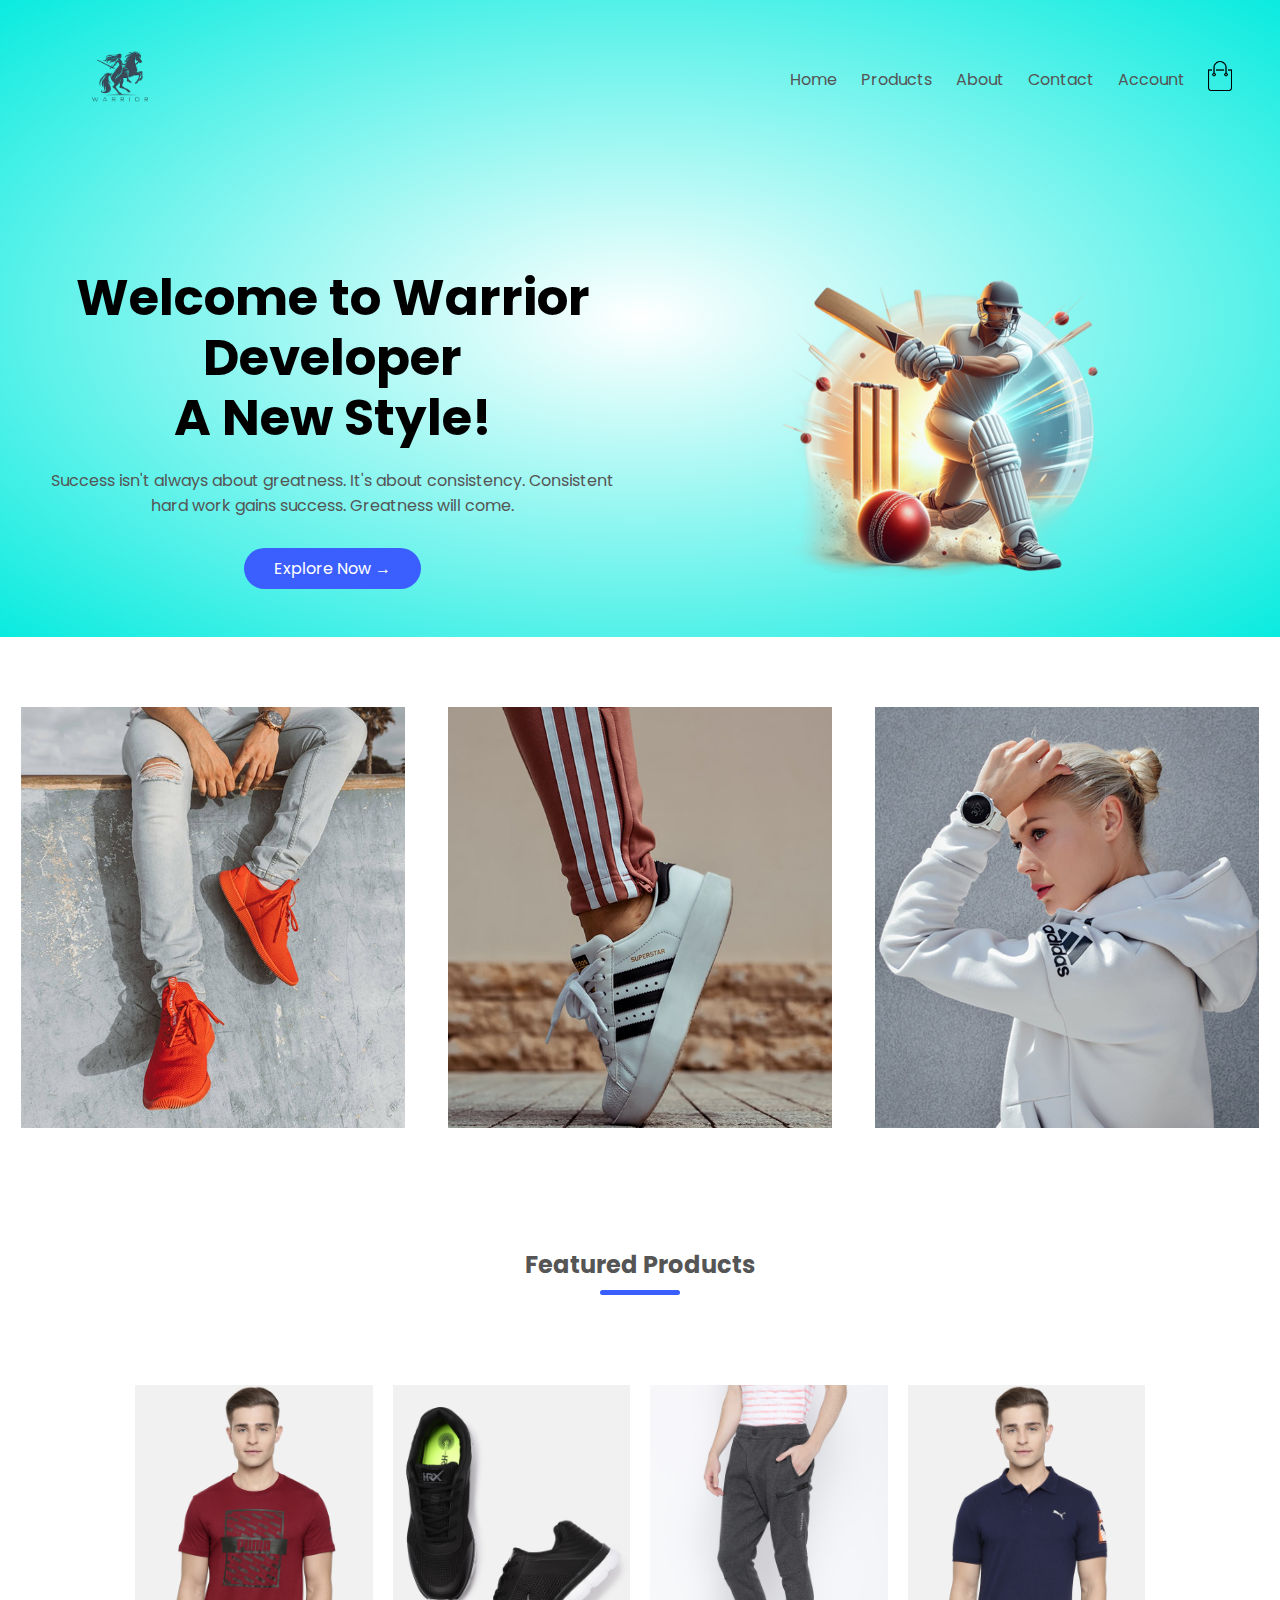
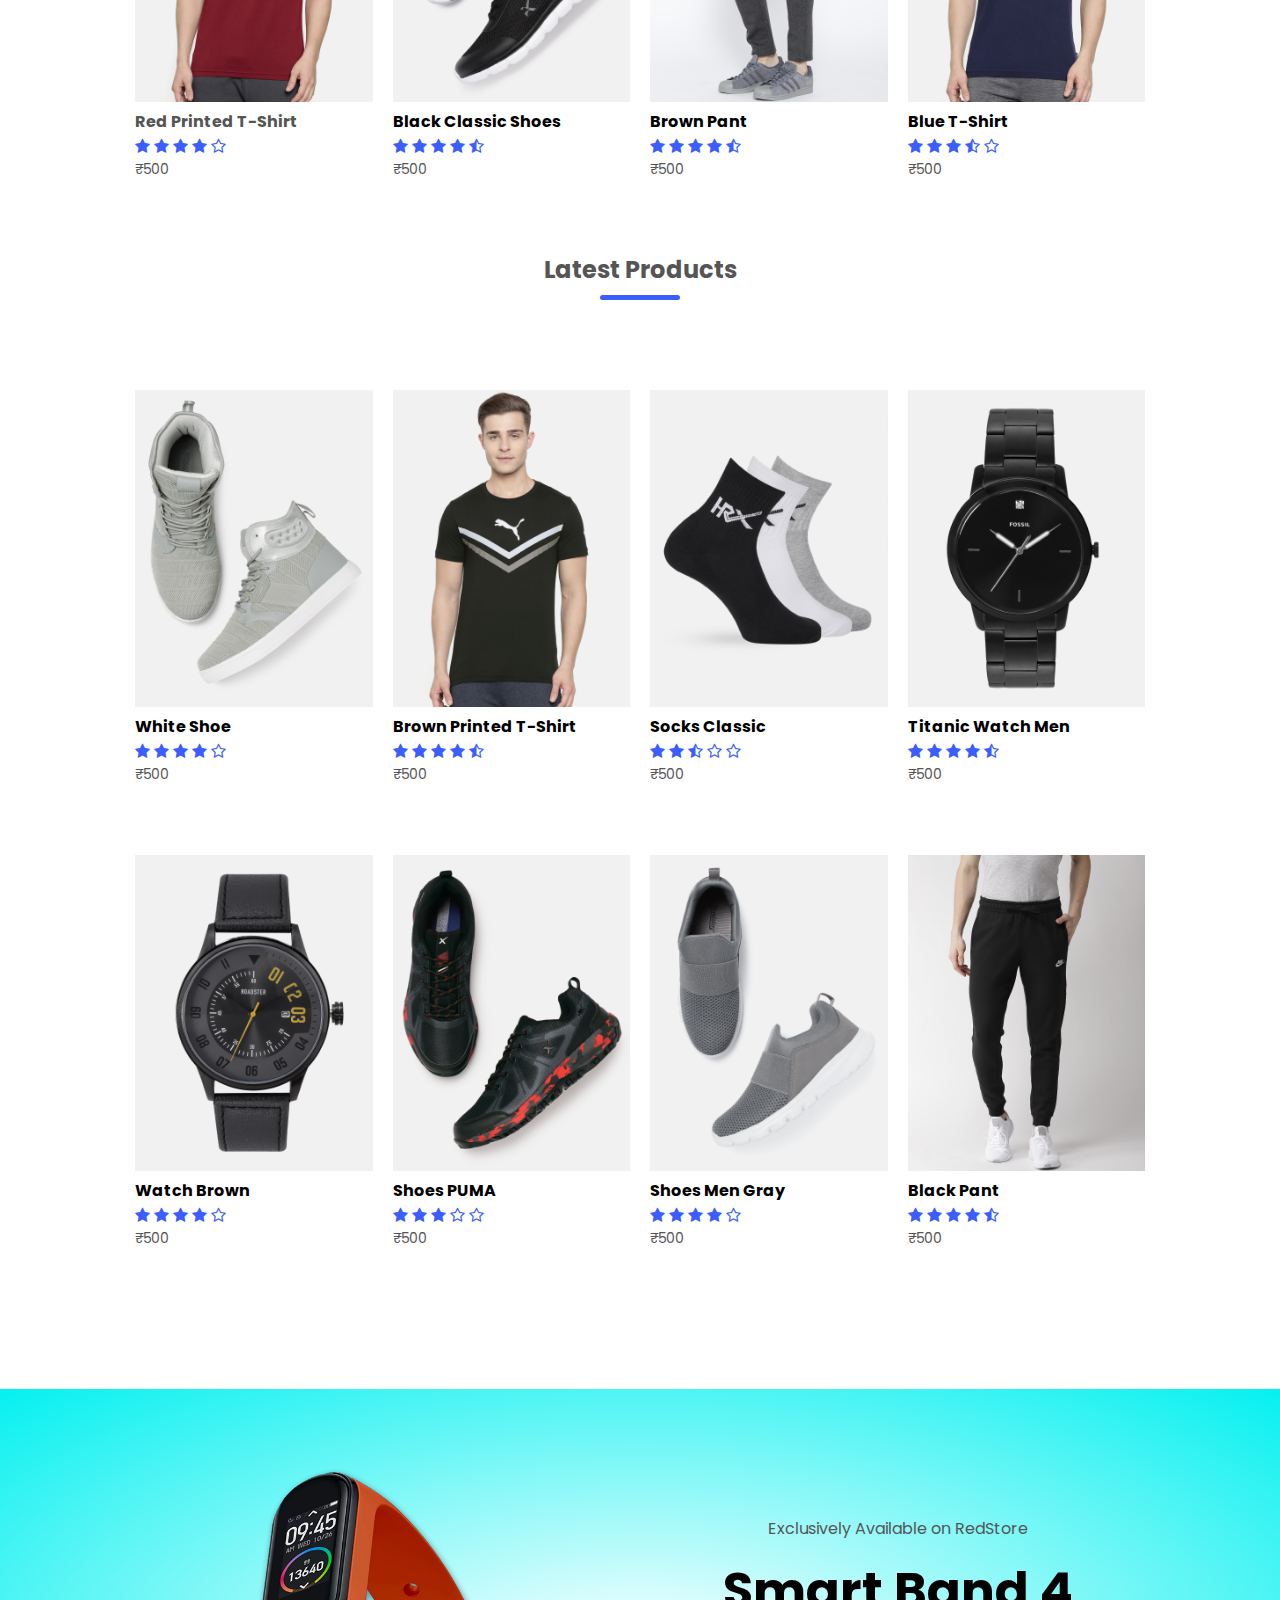
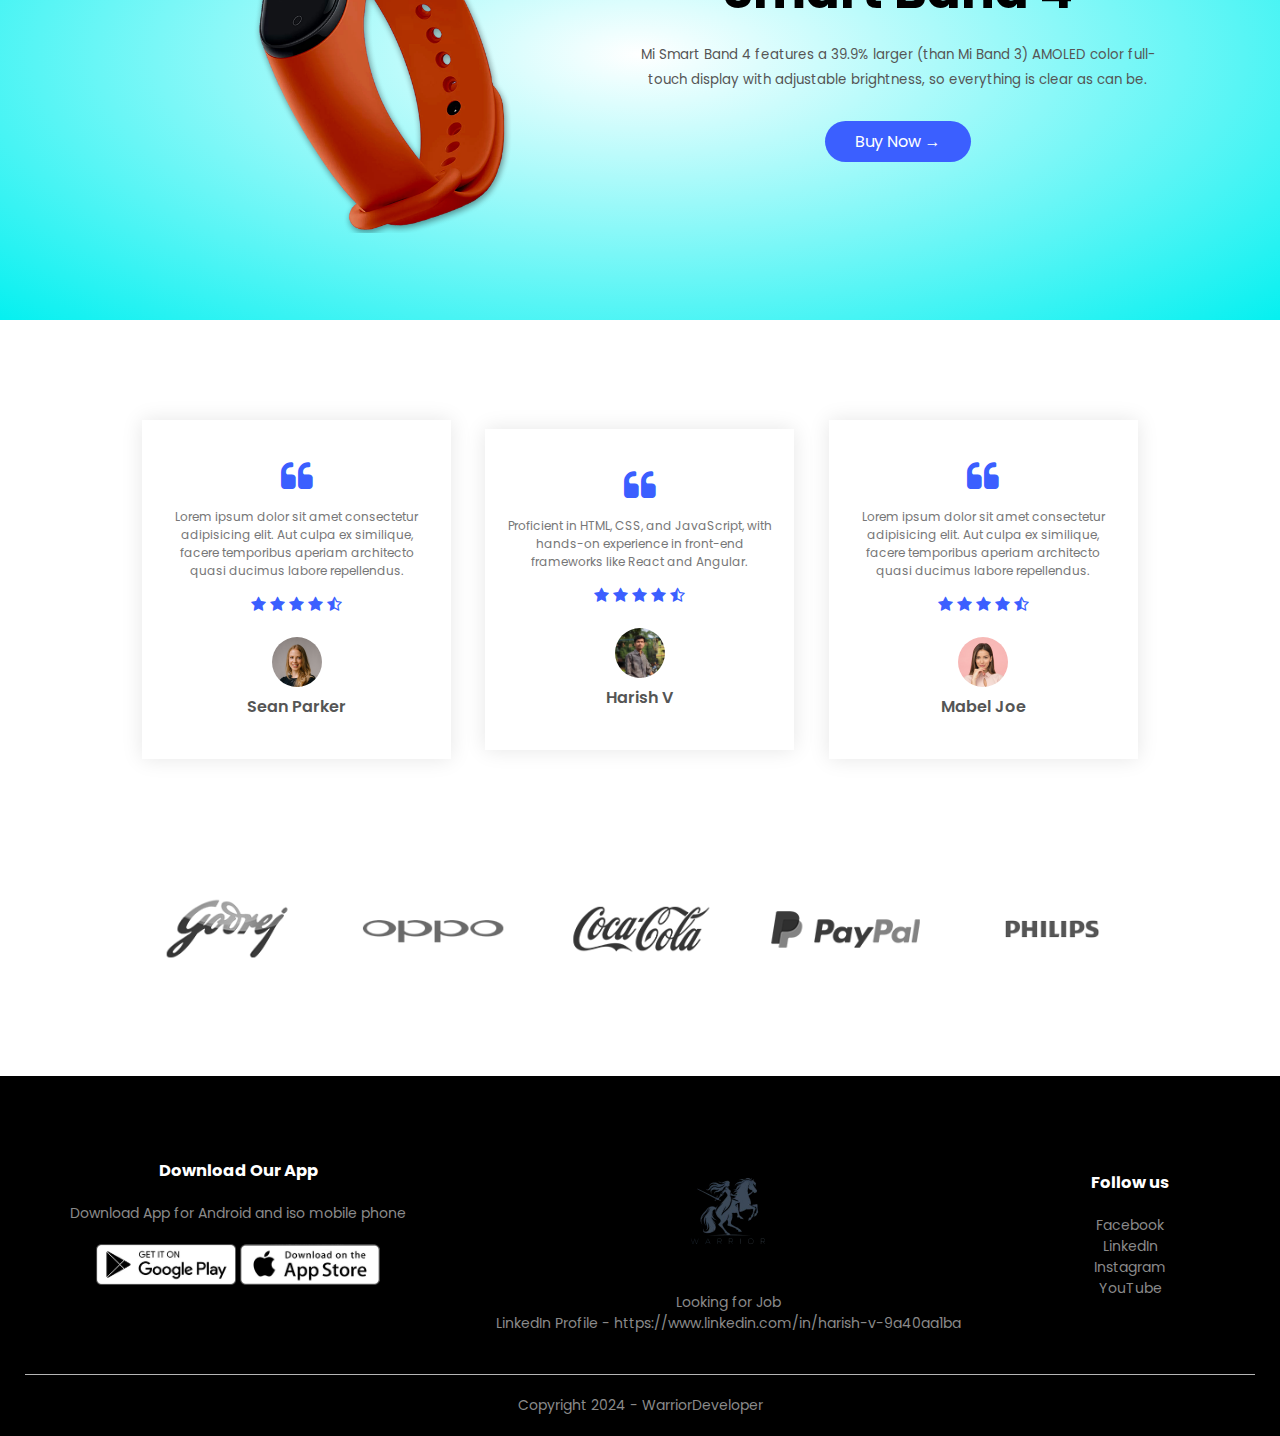
<file: e-commerce-site/index.html>
<!DOCTYPE html>
<html lang="en">
<head>
    <meta charset="UTF-8">
    <meta name="viewport" content="width=device-width, initial-scale=1.0">
    <title>Warrior - Ecommerce Website</title>
    <link rel="icon" href="image/sword.png">
    <link rel="stylesheet" href="style.css">
    <link rel="preconnect" href="https://fonts.googleapis.com">
    <link rel="preconnect" href="https://fonts.gstatic.com" crossorigin>
    <link href="https://fonts.googleapis.com/css2?family=Poppins:wght@300;400;500;600;700&display=swap" rel="stylesheet">
    <link rel="stylesheet" href="https://stackpath.bootstrapcdn.com/font-awesome/4.7.0/css/font-awesome.min.css">
</head>
<body>

    <div class="header">
        <div class="container">
            <div class="navbor">
                <div class="logo">
                    <a href="index.html"><img src="image/Logo.png" width="150px"></a>
                </div>
                <nav>
                    <ul id="MenuItems">
                        <li><a href="index.html">Home</a></li>
                        <li><a href="products.html">Products</a></li>
                        <li><a href="">About</a></li>
                        <li><a href="">Contact</a></li>
                        <li><a href="account.html">Account</a></li>
                    </ul>
                </nav>
                <a href="cart.html"><img src="image/cart.png" width="30px" height="30px"></a>
                
                <img src="image/menu.png" class="menu-icon" onclick="menutoggle()">
            </div>
            <div class="row">
                <div class="col-2">
                    <h1>Welcome to Warrior <br> Developer<br>A New Style!</h1>
                    <p>Success isn't always about greatness. It's about
                        consistency. Consistent <br> hard work gains success. Greatness
                        will come.</p>
                    <a href="products.html" class="btn">Explore Now &#8594;</a>
                </div>
                <div class="col-2">
                    <img src="image/cricket-player.png" >
    
                </div>
            </div>
        </div>
    </div>

    <div class="categories">
        <div class="small-container"></div>
        <div class="row">
            <div class="col-3">
                <img src="image/category-1.jpg">
            </div>
            <div class="col-3">
                <img src="image/category-2.jpg">
            </div>
            <div class="col-3">
                <img src="image/category-3.jpg">
            </div>
        </div>
    </div>

    <div class="small-container">
        <h2 class="title">Featured Products</h2>
        <div class="row">
            <div class="col-4">
                <a href="prodict- details.html"><img src="image/product-1.jpg" alt=""></a>
                <a href="prodict- details.html"><h4>Red Printed T-Shirt</h4></a>
                <div class="rating">
                    <i class="fa fa-star"></i>
                    <i class="fa fa-star"></i>
                    <i class="fa fa-star"></i>
                    <i class="fa fa-star"></i>
                    <i class="fa fa-star-o"></i>
                </div>
                <p>&#8377;500</p>
            </div>
            <div class="col-4">
                <img src="image/product-2.jpg" alt="">
                <h4>Black Classic Shoes</h4>
                <div class="rating">
                    <i class="fa fa-star"></i>
                    <i class="fa fa-star"></i>
                    <i class="fa fa-star"></i>
                    <i class="fa fa-star"></i>
                    <i class="fa fa-star-half-o"></i>
                </div>
                <p>&#8377;500</p>
            </div>
            <div class="col-4">
                <img src="image/product-3.jpg" alt="">
                <h4>Brown Pant</h4>
                <div class="rating">
                    <i class="fa fa-star"></i>
                    <i class="fa fa-star"></i>
                    <i class="fa fa-star"></i>
                    <i class="fa fa-star"></i>
                    <i class="fa fa-star-half-o"></i>
                </div>
                <p>&#8377;500</p>
            </div>
            <div class="col-4">
                <img src="image/product-4.jpg" alt="">
                <h4>Blue T-Shirt</h4>
                <div class="rating">
                    <i class="fa fa-star"></i>
                    <i class="fa fa-star"></i>
                    <i class="fa fa-star"></i>
                    <i class="fa fa-star-half-o"></i>
                    <i class="fa fa-star-o"></i>
                </div>
                <p>&#8377;500</p>
            </div>
        </div>
        <h2 class="title">Latest Products</h2>
        <div class="row">
            <div class="col-4">
                <img src="image/product-5.jpg" alt="">
                <h4>White Shoe</h4>
                <div class="rating">
                    <i class="fa fa-star"></i>
                    <i class="fa fa-star"></i>
                    <i class="fa fa-star"></i>
                    <i class="fa fa-star"></i>
                    <i class="fa fa-star-o"></i>
                </div>
                <p>&#8377;500</p>
            </div>
            <div class="col-4">
                <img src="image/product-6.jpg" alt="">
                <h4>Brown Printed T-Shirt</h4>
                <div class="rating">
                    <i class="fa fa-star"></i>
                    <i class="fa fa-star"></i>
                    <i class="fa fa-star"></i>
                    <i class="fa fa-star"></i>
                    <i class="fa fa-star-half-o"></i>
                </div>
                <p>&#8377;500</p>
            </div>
            <div class="col-4">
                <img src="image/product-7.jpg" alt="">
                <h4>Socks Classic</h4>
                <div class="rating">
                    <i class="fa fa-star"></i>
                    <i class="fa fa-star"></i>
                    <i class="fa fa-star-half-o"></i>
                    <i class="fa fa-star-o"></i>
                    <i class="fa fa-star-o"></i>
                </div>
                <p>&#8377;500</p>
            </div>
            <div class="col-4">
                <img src="image/product-8.jpg" alt="">
                <h4>Titanic Watch Men</h4>
                <div class="rating">
                    <i class="fa fa-star"></i>
                    <i class="fa fa-star"></i>
                    <i class="fa fa-star"></i>
                    <i class="fa fa-star"></i>
                    <i class="fa fa-star-half-o"></i>
                </div>
                <p>&#8377;500</p>
            </div>
        </div>
        <div class="row">
            <div class="col-4">
                <img src="image/product-9.jpg" alt="">
                <h4>Watch Brown</h4>
                <div class="rating">
                    <i class="fa fa-star"></i>
                    <i class="fa fa-star"></i>
                    <i class="fa fa-star"></i>
                    <i class="fa fa-star"></i>
                    <i class="fa fa-star-o"></i>
                </div>
                <p>&#8377;500</p>
            </div>
            <div class="col-4">
                <img src="image/product-10.jpg" alt="">
                <h4>Shoes PUMA</h4>
                <div class="rating">
                    <i class="fa fa-star"></i>
                    <i class="fa fa-star"></i>
                    <i class="fa fa-star"></i>
                    <i class="fa fa-star-o"></i>
                    <i class="fa fa-star-o"></i>
                </div>
                <p>&#8377;500</p>
            </div>
            <div class="col-4">
                <img src="image/product-11.jpg" alt="">
                <h4>Shoes Men Gray</h4>
                <div class="rating">
                    <i class="fa fa-star"></i>
                    <i class="fa fa-star"></i>
                    <i class="fa fa-star"></i>
                    <i class="fa fa-star"></i>
                    <i class="fa fa-star-o"></i>
                </div>
                <p>&#8377;500</p>
            </div>
            <div class="col-4">
                <img src="image/product-12.jpg" alt="">
                <h4>Black Pant</h4>
                <div class="rating">
                    <i class="fa fa-star"></i>
                    <i class="fa fa-star"></i>
                    <i class="fa fa-star"></i>
                    <i class="fa fa-star"></i>
                    <i class="fa fa-star-half-o"></i>
                </div>
                <p>&#8377;500</p>
            </div>
        </div>
    </div>

    <div class="offer">
        <div class="small-container">
            <div class="row">
                <div class="col-2">
                    <img src="image/exclusive.png" class="offer-img">
                </div>
                <div class="col-2">
                    <p>Exclusively Available on RedStore</p>
                    <h1>Smart Band 4</h1>
                    <small>Mi Smart Band 4 features a 39.9% larger (than Mi Band 3) AMOLED color full-touch display with adjustable brightness, so everything is clear as can be.</small>
                    <a href="" class="btn">Buy Now &#8594;</a>
                </div>
            </div>
        </div>
    </div>

    <div class="testimonial">
        <div class="small-container">
            <div class="row">
                <div class="col-3">
                    <i class="fa fa-quote-left"></i>
                    <p>Lorem ipsum dolor sit amet consectetur adipisicing elit. Aut culpa ex similique, facere temporibus aperiam architecto quasi ducimus labore repellendus.
                    </p>
                    <div class="rating">
                        <i class="fa fa-star"></i>
                        <i class="fa fa-star"></i>
                        <i class="fa fa-star"></i>
                        <i class="fa fa-star"></i>
                        <i class="fa fa-star-half-o"></i>
                    </div>
                    <img src="image/user-1.png">
                    <h3>Sean Parker</h3>
                </div>
                <div class="col-3">
                    <i class="fa fa-quote-left"></i>
                    <p>Proficient in HTML, CSS, and JavaScript, with hands-on experience in front-end frameworks like React and Angular.</p>
                    <div class="rating">
                        <i class="fa fa-star"></i>
                        <i class="fa fa-star"></i>
                        <i class="fa fa-star"></i>
                        <i class="fa fa-star"></i>
                        <i class="fa fa-star-half-o"></i>
                    </div>
                    <img src="image/user-2.jpeg">
                    <h3>Harish V</h3>
                </div>
                <div class="col-3">
                    <i class="fa fa-quote-left"></i>
                    <p>Lorem ipsum dolor sit amet consectetur adipisicing elit. Aut culpa ex similique, facere temporibus aperiam architecto quasi ducimus labore repellendus.
                    </p>
                    <div class="rating">
                        <i class="fa fa-star"></i>
                        <i class="fa fa-star"></i>
                        <i class="fa fa-star"></i>
                        <i class="fa fa-star"></i>
                        <i class="fa fa-star-half-o"></i>
                    </div>
                    <img src="image/user-3.png">
                    <h3>Mabel Joe</h3>
                </div>
            </div>
        </div>
    </div>


    <div class="brands">
        <div class="small-container">
            <div class="row">
                <div class="col-5">
                    <img src="image/logo-godrej.png">
                </div>
                <div class="col-5">
                    <img src="image/logo-oppo.png">
                </div>
                <div class="col-5">
                    <img src="image/logo-coca-cola.png">
                </div>
                <div class="col-5">
                    <img src="image/logo-paypal.png">
                </div>
                <div class="col-5">
                    <img src="image/logo-philips.png">
                </div>
            </div>
        </div>
    </div>
    
    <div class="footer">
        <div class="container">
            <div class="row">
                <div class="footer-col-1">
                    <h3>Download Our App</h3>
                    <p>Download App for Android and iso mobile phone</p>
                    <div class="app-logo">
                        <img src="image/play-store.png">
                        <img src="image/app-store.png" >
                    </div>
                </div>
                <div class="footer-col-2">
                    <img src="image/Logo.png">
                    <p> Looking for Job <br> LinkedIn Profile - https://www.linkedin.com/in/harish-v-9a40aa1ba </p>
                </div>
                
                <div class="footer-col-3">
                    <h3>Follow us</h3>
                    <ul>
                        <li>Facebook</li>
                        <li>LinkedIn</li>
                        <li>Instagram</li>
                        <li>YouTube</li>
                    </ul>
                </div>
            </div>
            <hr>
            <p class="copyright">Copyright 2024 - WarriorDeveloper</p>
        </div>
    </div>
    
    <script>
        var MenuItems = document.getElementById("MenuItems");

        MenuItems.style.maxHeight = "0px";

        function menutoggle(){
            if (MenuItems.style.maxHeight == "0px")
            {
                MenuItems.style.maxHeight = "200px";
            }
            else{
                MenuItems.style.maxHeight = "0px";
            }
        }
    </script>
    
</body>
</html>
</file>
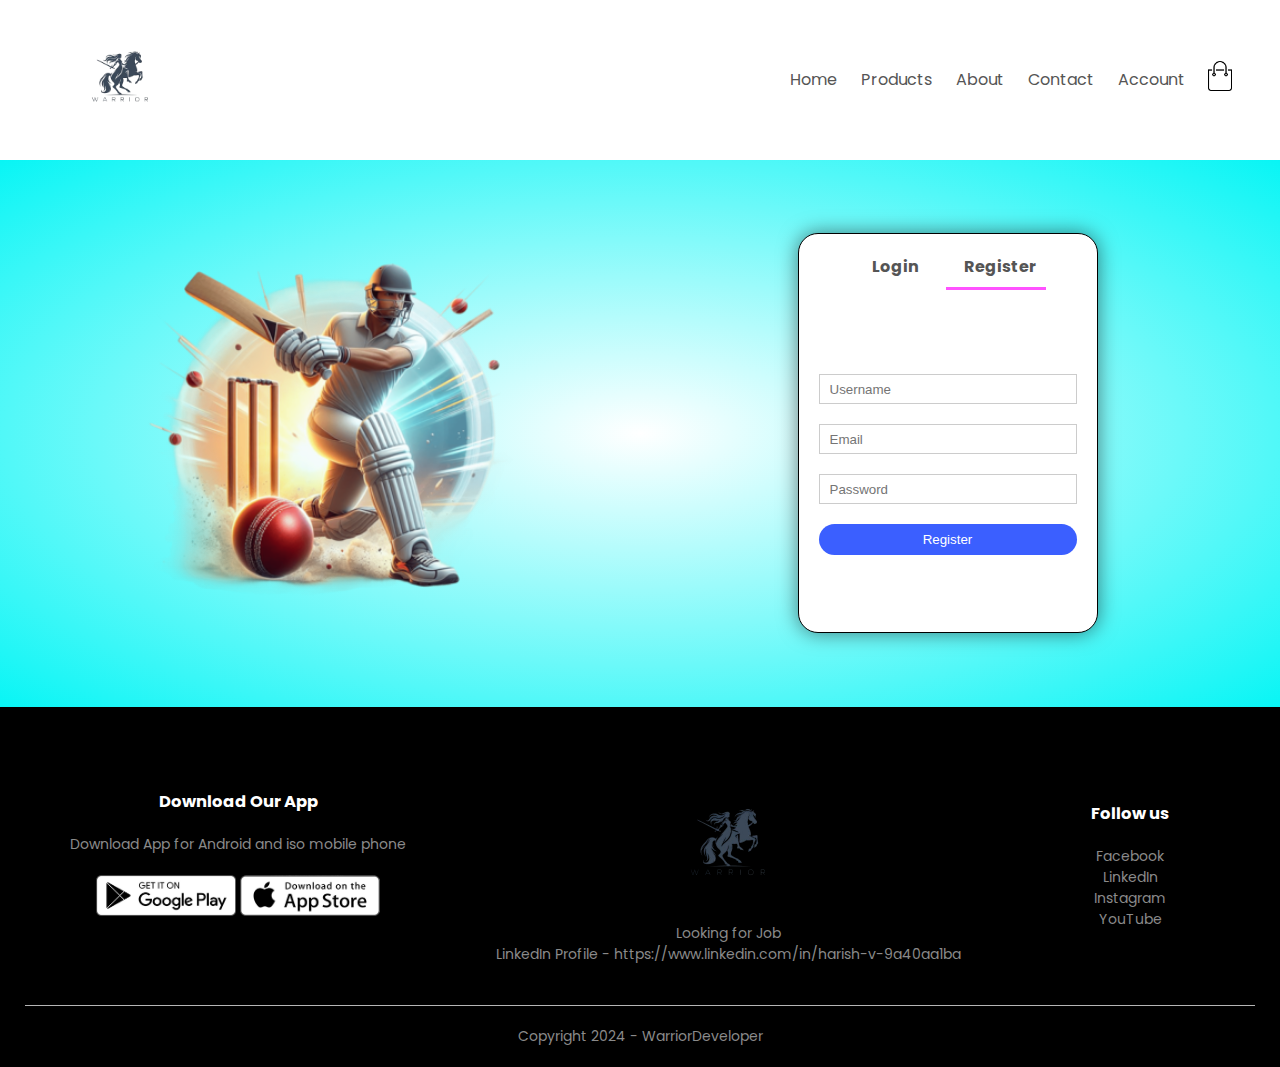
<file: e-commerce-site/account.html>
<!DOCTYPE html>
<html lang="en">

<head>
    <meta charset="UTF-8">
    <meta name="viewport" content="width=device-width, initial-scale=1.0">
    <title> Account - Warrior</title>
    <link rel="icon" href="image/sword.png">
    <link rel="stylesheet" href="style.css">
    <link rel="preconnect" href="https://fonts.googleapis.com">
    <link rel="preconnect" href="https://fonts.gstatic.com" crossorigin>
    <link href="https://fonts.googleapis.com/css2?family=Poppins:wght@300;400;500;600;700&display=swap"
        rel="stylesheet">
    <link rel="stylesheet" href="https://stackpath.bootstrapcdn.com/font-awesome/4.7.0/css/font-awesome.min.css">
</head>

<body>


    <div class="container">
        <div class="navbor">
            <div class="logo">
                <a href="index.html"><img src="image/Logo.png" width="150px"></a>
            </div>
            <nav>
                <ul id="MenuItems">
                    <li><a href="index.html">Home</a></li>
                    <li><a href="products.html">Products</a></li>
                    <li><a href="">About</a></li>
                    <li><a href="">Contact</a></li>
                    <li><a href="account.html">Account</a></li>
                </ul>
            </nav>
            <a href="cart.html"><img src="image/cart.png" width="30px" height="30px"></a>
            <img src="image/menu.png" class="menu-icon" onclick="menutoggle()">
        </div>

    </div>

    <div class="account-page">
        <div class="container">
            <div class="row">
                <div class="col-2">
                    <img src="image/cricket-player.png" width="400px">
                </div>
                <div class="col-2">
                    <div class="form-container">
                        <div class="form-btn">
                            <span onclick="login()">Login</span>
                            <span onclick="register()">Register</span>
                            <hr id="Indicator">
                        </div>
                        <form id="LoginForm">
                            <input type="text" placeholder="Username">
                            <input type="password" placeholder="Password">
                            <button type="submit" class="btn">Login</button>
                            <a href="">Forgot Password</a>
                        </form>
                        <form id="RegForm">
                            <input type="text" placeholder="Username">
                            <input type="email" placeholder="Email">
                            <input type="password" placeholder="Password">
                            <button type="submit" class="btn">Register</button>
                        </form>

                    </div>
                </div>
            </div>
        </div>
    </div>


    <div class="footer">
        <div class="container">
            <div class="row">
                <div class="footer-col-1">
                    <h3>Download Our App</h3>
                    <p>Download App for Android and iso mobile phone</p>
                    <div class="app-logo">
                        <img src="image/play-store.png">
                        <img src="image/app-store.png">
                    </div>
                </div>
                <div class="footer-col-2">
                    <img src="image/Logo.png">
                    <p> Looking for Job <br> LinkedIn Profile - https://www.linkedin.com/in/harish-v-9a40aa1ba </p>
                </div>

                <div class="footer-col-3">
                    <h3>Follow us</h3>
                    <ul>
                        <li>Facebook</li>
                        <li>LinkedIn</li>
                        <li>Instagram</li>
                        <li>YouTube</li>
                    </ul>
                </div>
            </div>
            <hr>
            <p class="copyright">Copyright 2024 - WarriorDeveloper</p>
        </div>
    </div>

    <script>
        var MenuItems = document.getElementById("MenuItems");

        MenuItems.style.maxHeight = "0px";

        function menutoggle() {
            if (MenuItems.style.maxHeight == "0px") {
                MenuItems.style.maxHeight = "200px";
            }
            else {
                MenuItems.style.maxHeight = "0px";
            }
        }
    </script>
    <script>
        var LoginForm = document.getElementById("LoginForm");
        var RegForm = document.getElementById("RegForm");
        var Indicator = document.getElementById("Indicator");
        function register() {
            RegForm.style.transform = "translateX(0px)";
            LoginForm.style.transform = "translateX(0px)";
            Indicator.style.transform = "translateX(100px)";
        } I
        function login() {
            RegForm.style.transform = "translateX(300px)";
            LoginForm.style.transform = "translateX(300px)";
            Indicator.style.transform = "translateX(0px)";
        }

    </script>
</body>

</html>
</file>
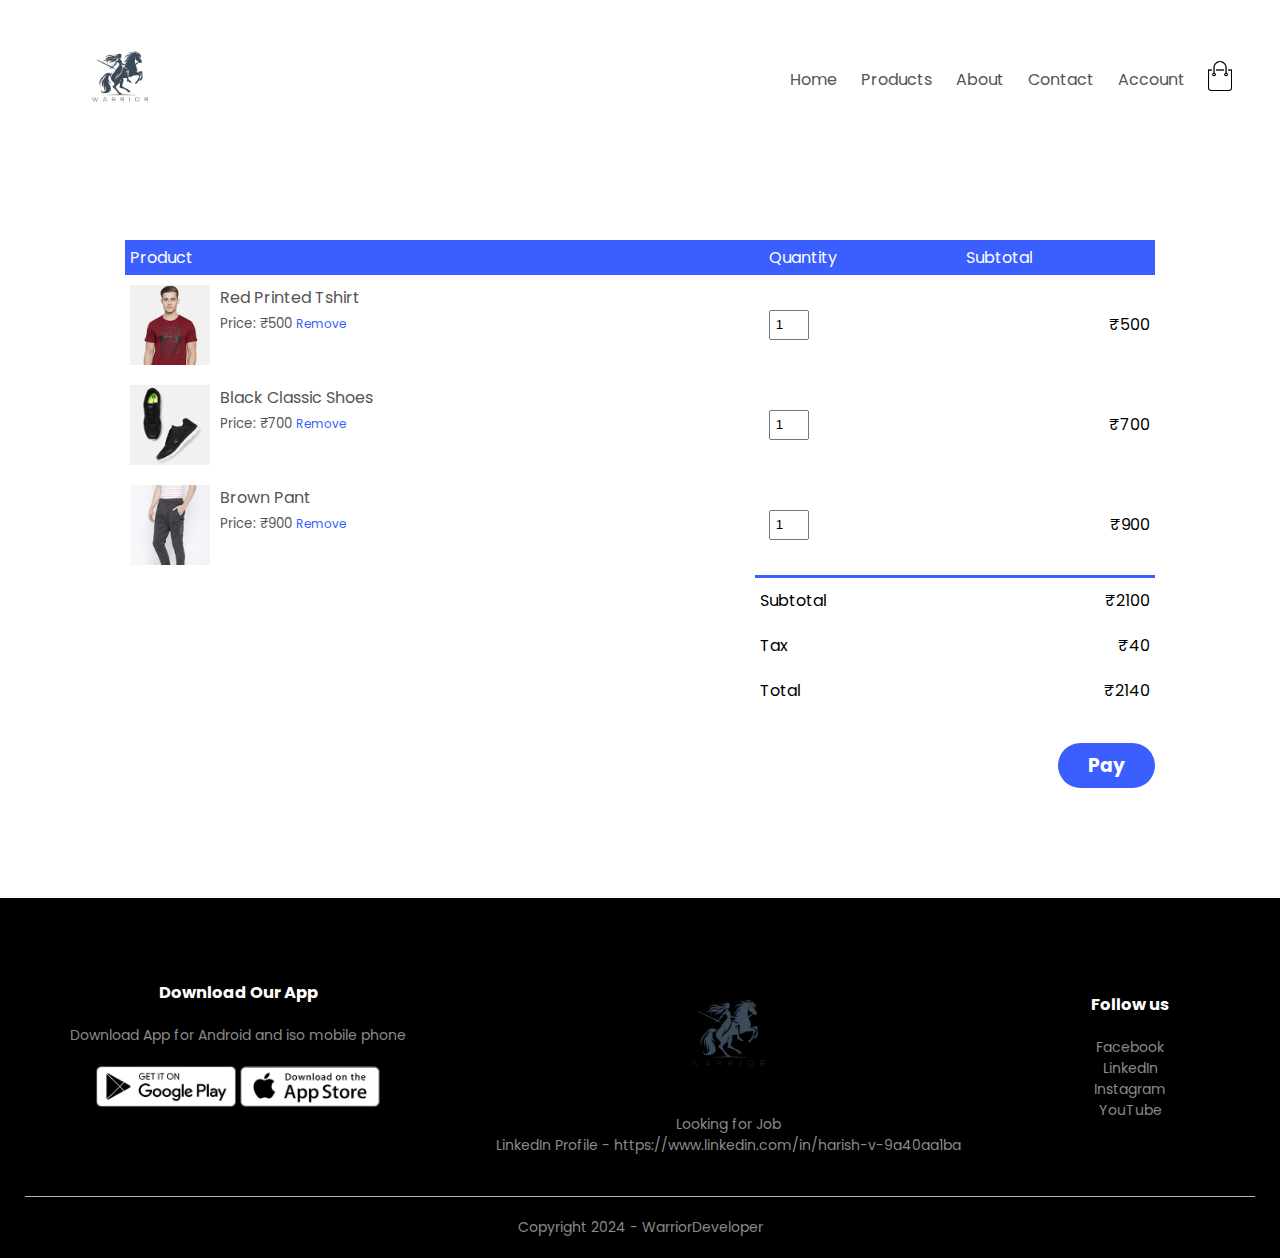
<file: e-commerce-site/cart.html>
<!DOCTYPE html>
<html lang="en">
<head>
    <meta charset="UTF-8">
    <meta name="viewport" content="width=device-width, initial-scale=1.0">
    <title> Cart - Warrior</title>
    <link rel="icon" href="image/sword.png">
    <link rel="stylesheet" href="style.css">
    <link rel="preconnect" href="https://fonts.googleapis.com">
    <link rel="preconnect" href="https://fonts.gstatic.com" crossorigin>
    <link href="https://fonts.googleapis.com/css2?family=Poppins:wght@300;400;500;600;700&display=swap" rel="stylesheet">
    <link rel="stylesheet" href="https://stackpath.bootstrapcdn.com/font-awesome/4.7.0/css/font-awesome.min.css">
</head>
<body>

   
        <div class="container">
            <div class="navbor">
                <div class="logo">
                    <a href="index.html"><img src="image/Logo.png" width="150px"></a>
                </div>
                <nav>
                    <ul id="MenuItems">
                        <li><a href="index.html">Home</a></li>
                        <li><a href="products.html">Products</a></li>
                        <li><a href="">About</a></li>
                        <li><a href="">Contact</a></li>
                        <li><a href="account.html">Account</a></li>
                    </ul>
                </nav>
                <a href="cart.html"><img src="image/cart.png" width="30px" height="30px"></a>
                <img src="image/menu.png" class="menu-icon" onclick="menutoggle()">
            </div>
            
        </div>
    
    <div class="small-container cart-page">
        <table>
            <tr>
                <th>Product</th>
                <th>Quantity</th>
                <th>Subtotal</th>
            </tr>
            <tr>
                <td>
                    <div class="cart-info">
                        <img src="image/buy-1.jpg">
                        <div>
                            <p>Red Printed Tshirt</p>
                            <small>Price: &#8377;500</small>
                            <a href="">Remove</a>
                        </div>
                    </div>
                </td>
                <td><input type="number" value="1"></td>
                <td>&#8377;500</td>
            </tr>
            <tr>
                <td>
                    <div class="cart-info">
                        <img src="image/buy-2.jpg">
                        <div>
                            <p>Black Classic Shoes</p>
                            <small>Price: &#8377;700</small>
                            <a href="">Remove</a>
                        </div>
                    </div>
                </td>
                <td><input type="number" value="1"></td>
                <td>&#8377;700</td>
            </tr>
            <tr>
                <td>
                    <div class="cart-info">
                        <img src="image/buy-3.jpg">
                        <div>
                            <p>Brown Pant</p>
                            <small>Price: &#8377;900</small>
                            <a href="">Remove</a>
                        </div>
                    </div>
                </td>
                <td><input type="number" value="1"></td>
                <td>&#8377;900</td>
            </tr>
        </table>
        <div class="total-price">
            <table>
                <tr>
                    <td>Subtotal</td>
                    <td>&#8377;2100</td>
                </tr>
                <tr>
                    <td>Tax</td>
                    <td>&#8377;40</td>
                </tr>
                <tr>
                    <td>Total</td>
                    <td>&#8377;2140</td>
                </tr>
            </table>
            
        </div>
        <div class="pay">
            <a href="" class="btn"><h3>Pay</h3></a>
        </div>
        
    </div>
    
    
    <div class="footer">
        <div class="container">
            <div class="row">
                <div class="footer-col-1">
                    <h3>Download Our App</h3>
                    <p>Download App for Android and iso mobile phone</p>
                    <div class="app-logo">
                        <img src="image/play-store.png">
                        <img src="image/app-store.png" >
                    </div>
                </div>
                <div class="footer-col-2">
                    <img src="image/Logo.png">
                    <p> Looking for Job <br> LinkedIn Profile - https://www.linkedin.com/in/harish-v-9a40aa1ba </p>
                </div>
                
                <div class="footer-col-3">
                    <h3>Follow us</h3>
                    <ul>
                        <li>Facebook</li>
                        <li>LinkedIn</li>
                        <li>Instagram</li>
                        <li>YouTube</li>
                    </ul>
                </div>
            </div>
            <hr>
            <p class="copyright">Copyright 2024 - WarriorDeveloper</p>
        </div>
    </div>
    
    <script>
        var MenuItems = document.getElementById("MenuItems");

        MenuItems.style.maxHeight = "0px";

        function menutoggle(){
            if (MenuItems.style.maxHeight == "0px")
            {
                MenuItems.style.maxHeight = "200px";
            }
            else{
                MenuItems.style.maxHeight = "0px";
            }
        }
    </script>
</body>
</html>
</file>
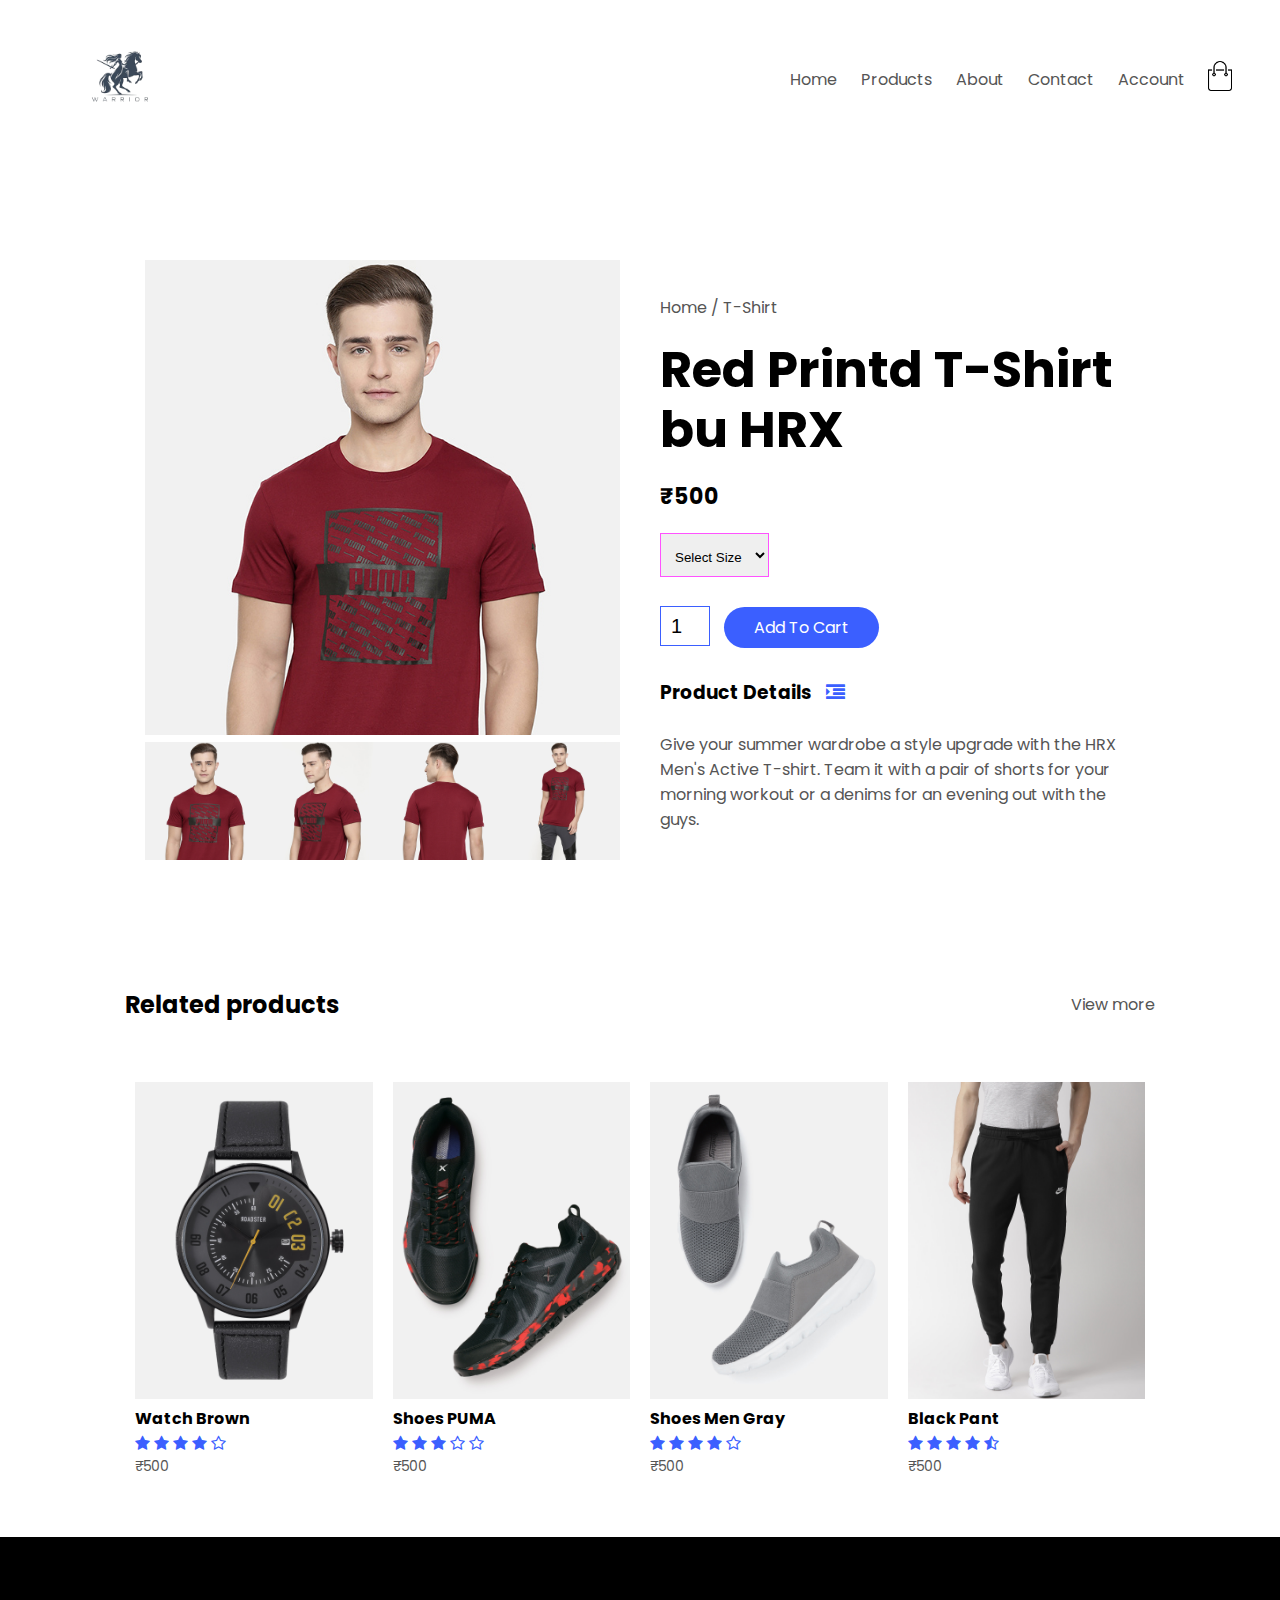
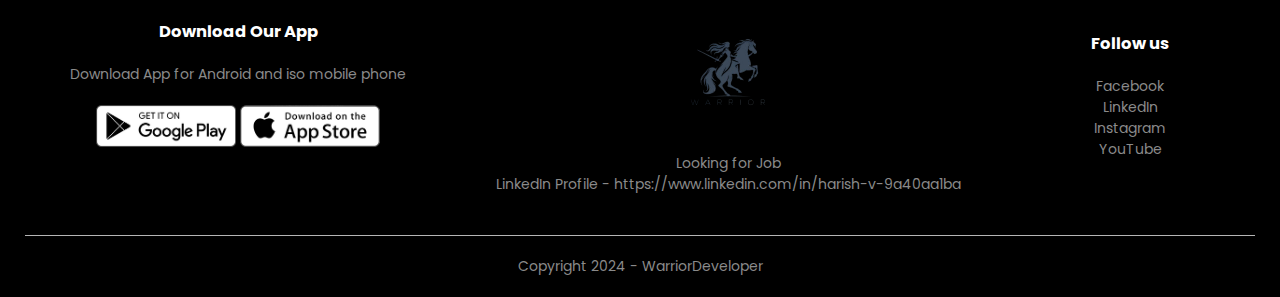
<file: e-commerce-site/prodict- details.html>
<!DOCTYPE html>
<html lang="en">
<head>
    <meta charset="UTF-8">
    <meta name="viewport" content="width=device-width, initial-scale=1.0">
    <title> All Products - Warrior</title>
    <link rel="icon" href="image/sword.png">
    <link rel="stylesheet" href="style.css">
    <link rel="preconnect" href="https://fonts.googleapis.com">
    <link rel="preconnect" href="https://fonts.gstatic.com" crossorigin>
    <link href="https://fonts.googleapis.com/css2?family=Poppins:wght@300;400;500;600;700&display=swap" rel="stylesheet">
    <link rel="stylesheet" href="https://stackpath.bootstrapcdn.com/font-awesome/4.7.0/css/font-awesome.min.css">
</head>
<body>

   
        <div class="container">
            <div class="navbor">
                <div class="logo">
                    <a href="index.html"><img src="image/Logo.png" width="150px"></a>
                </div>
                <nav>
                    <ul id="MenuItems">
                        <li><a href="index.html">Home</a></li>
                        <li><a href="products.html">Products</a></li>
                        <li><a href="">About</a></li>
                        <li><a href="">Contact</a></li>
                        <li><a href="account.html">Account</a></li>
                    </ul>
                </nav>
                <a href="cart.html"><img src="image/cart.png" width="30px" height="30px"></a>
                <img src="image/menu.png" class="menu-icon" onclick="menutoggle()">
            </div>
            
        </div>
    
    <div class="small-container single-product">
        <div class="row">
            <div class="col-2">
                <img src="image/gallery-1.jpg" width="100%" id="ProductImg">

                <div class="small-img-row">
                    <div class="small-img-col">
                        <img src="image/gallery-1.jpg" width="100%" class="small-img">
                    </div>
                    <div class="small-img-col">
                        <img src="image/gallery-2.jpg" width="100%" class="small-img">
                    </div>
                    <div class="small-img-col">
                        <img src="image/gallery-3.jpg" width="100%" class="small-img">
                    </div>
                    <div class="small-img-col">
                        <img src="image/gallery-4.jpg" width="100%" class="small-img">
                    </div>
                </div>

            </div>
            <div class="col-2">
                <p>Home / T-Shirt</p>
                <h1>Red Printd T-Shirt bu HRX</h1>
                <h4>&#8377;500</h4>
                <select>
                    <option>Select Size</option>
                    <option>XXL</option>
                    <option>XL</option>
                    <option>Large</option>
                    <option>Medium</option>
                    <option>small</option>
                </select>
                <input type="number" value="1">
                <a href="cart.html" class="btn">Add To Cart</a>
                <h3>Product Details <i class="fa fa-indent"></i></h3>
                <br>
                <p>Give your summer wardrobe a style upgrade with the HRX
                    Men's Active T-shirt. Team it with a pair of shorts for
                    your morning workout or a denims for an evening out with
                    the guys.</p>
            </div>
        </div>

    </div>    
    <div class="small-container">
        <div class="row row-2">
            <h2>Related products</h2>
            <p>View more</p>
        </div>
    </div>
    

    <div class="small-container">
      
    
        <div class="row">
            <div class="col-4">
                <img src="image/product-9.jpg" alt="">
                <h4>Watch Brown</h4>
                <div class="rating">
                    <i class="fa fa-star"></i>
                    <i class="fa fa-star"></i>
                    <i class="fa fa-star"></i>
                    <i class="fa fa-star"></i>
                    <i class="fa fa-star-o"></i>
                </div>
                <p>&#8377;500</p>
            </div>
            <div class="col-4">
                <img src="image/product-10.jpg" alt="">
                <h4>Shoes PUMA</h4>
                <div class="rating">
                    <i class="fa fa-star"></i>
                    <i class="fa fa-star"></i>
                    <i class="fa fa-star"></i>
                    <i class="fa fa-star-o"></i>
                    <i class="fa fa-star-o"></i>
                </div>
                <p>&#8377;500</p>
            </div>
            <div class="col-4">
                <img src="image/product-11.jpg" alt="">
                <h4>Shoes Men Gray</h4>
                <div class="rating">
                    <i class="fa fa-star"></i>
                    <i class="fa fa-star"></i>
                    <i class="fa fa-star"></i>
                    <i class="fa fa-star"></i>
                    <i class="fa fa-star-o"></i>
                </div>
                <p>&#8377;500</p>
            </div>
            <div class="col-4">
                <img src="image/product-12.jpg" alt="">
                <h4>Black Pant</h4>
                <div class="rating">
                    <i class="fa fa-star"></i>
                    <i class="fa fa-star"></i>
                    <i class="fa fa-star"></i>
                    <i class="fa fa-star"></i>
                    <i class="fa fa-star-half-o"></i>
                </div>
                <p>&#8377;500</p>
            </div>
        </div>
        
    </div>

    
    
    <div class="footer">
        <div class="container">
            <div class="row">
                <div class="footer-col-1">
                    <h3>Download Our App</h3>
                    <p>Download App for Android and iso mobile phone</p>
                    <div class="app-logo">
                        <img src="image/play-store.png">
                        <img src="image/app-store.png" >
                    </div>
                </div>
                <div class="footer-col-2">
                    <img src="image/Logo.png">
                    <p> Looking for Job <br> LinkedIn Profile - https://www.linkedin.com/in/harish-v-9a40aa1ba </p>
                </div>
                
                <div class="footer-col-3">
                    <h3>Follow us</h3>
                    <ul>
                        <li>Facebook</li>
                        <li>LinkedIn</li>
                        <li>Instagram</li>
                        <li>YouTube</li>
                    </ul>
                </div>
            </div>
            <hr>
            <p class="copyright">Copyright 2024 - WarriorDeveloper</p>
        </div>
    </div>
    
    <script>
        var MenuItems = document.getElementById("MenuItems");

        MenuItems.style.maxHeight = "0px";

        function menutoggle(){
            if (MenuItems.style.maxHeight == "0px")
            {
                MenuItems.style.maxHeight = "200px";
            }
            else{
                MenuItems.style.maxHeight = "0px";
            }
        }
    </script>
    <script>
        var ProductImg = document.getElementById("ProductImg");
        var SmallImg = document.getElementsByClassName("small-img");

        SmallImg [0].onclick = function(){
            ProductImg.src = SmallImg[0].src;
        }
        SmallImg [1].onclick = function(){
            ProductImg.src = SmallImg[1].src;
        }
        SmallImg [2].onclick = function(){
            ProductImg.src = SmallImg[2].src;
        }
        SmallImg [3].onclick = function(){
            ProductImg.src = SmallImg[3].src;
        }
    </script>
    
</body>
</html>
</file>
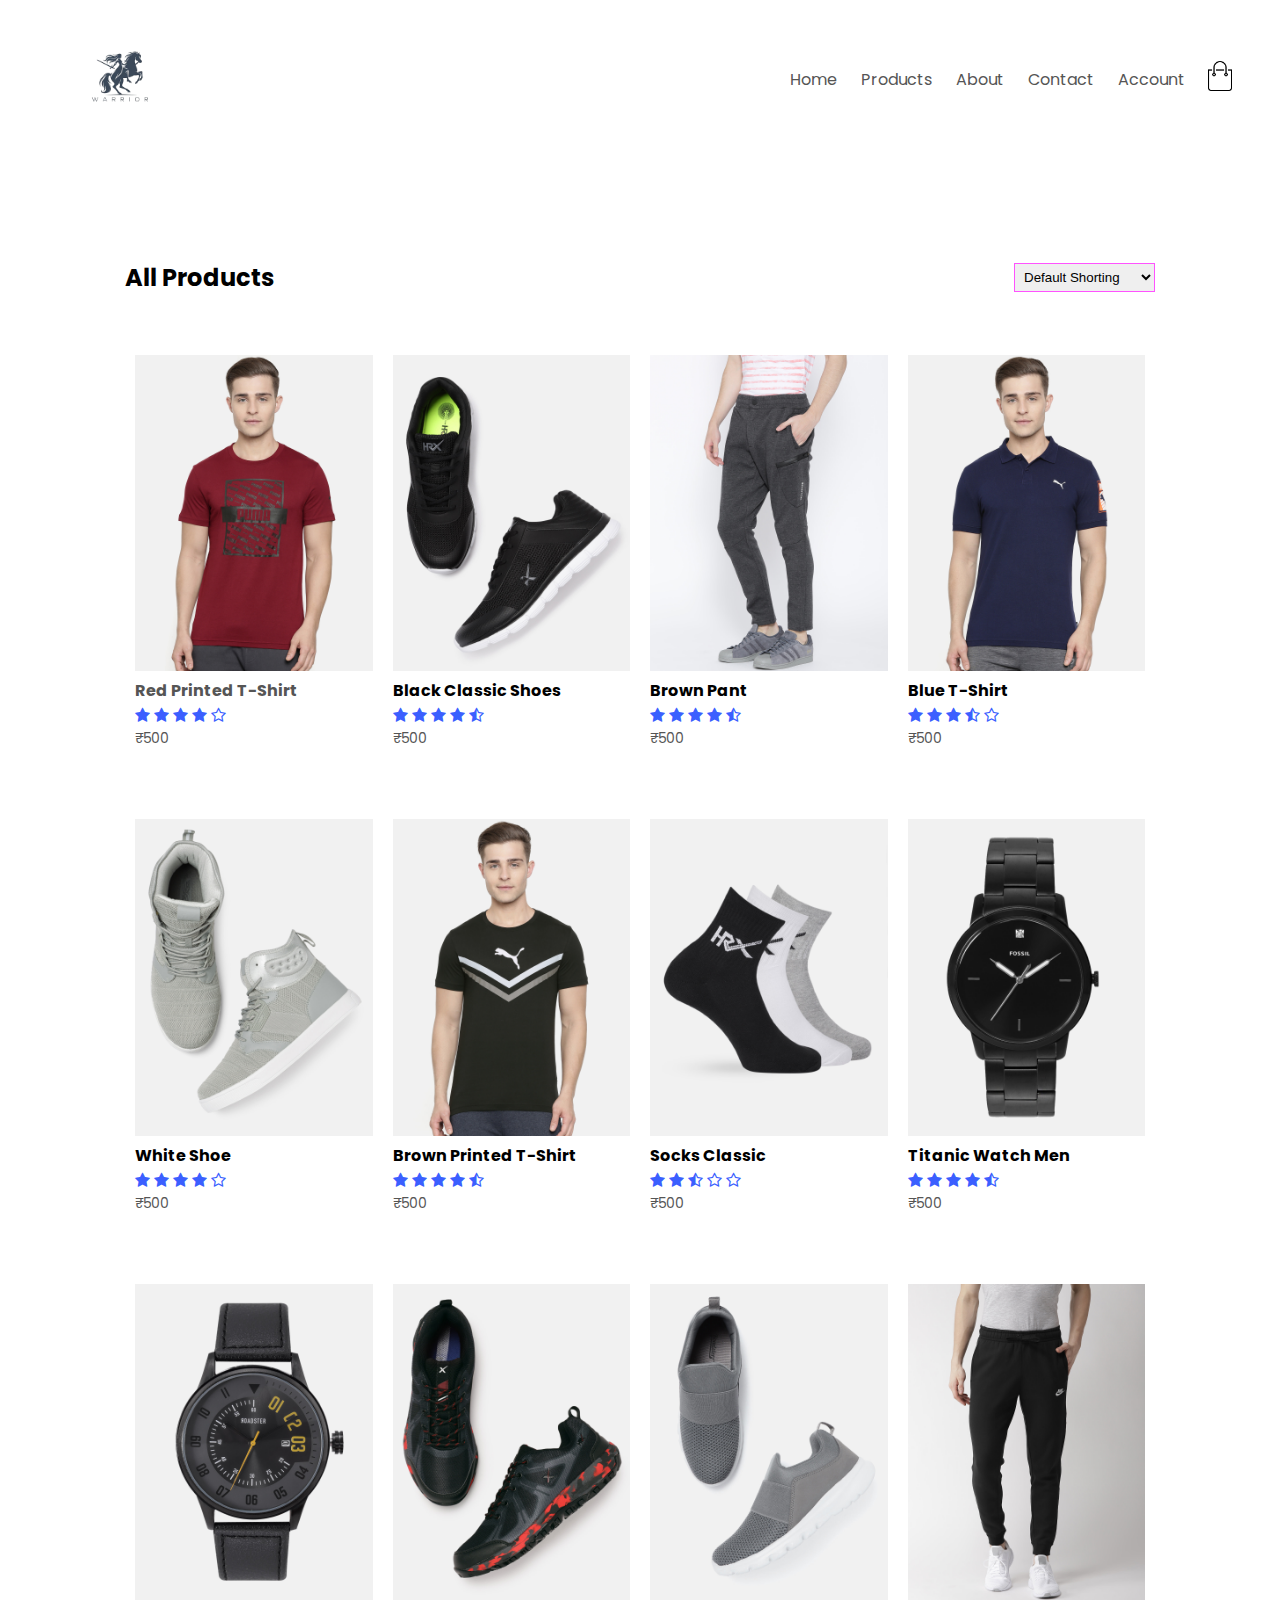
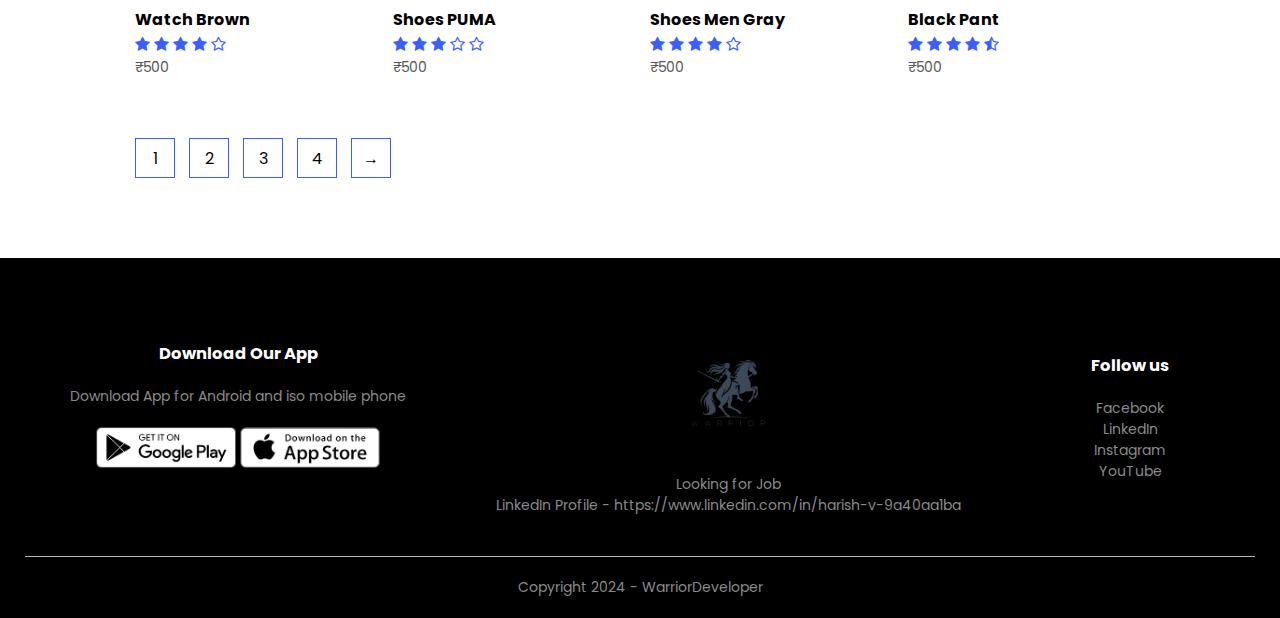
<file: e-commerce-site/products.html>
<!DOCTYPE html>
<html lang="en">
<head>
    <meta charset="UTF-8">
    <meta name="viewport" content="width=device-width, initial-scale=1.0">
    <title> Products - Warrior</title>
    <link rel="icon" href="image/sword.png">
    <link rel="stylesheet" href="style.css">
    <link rel="preconnect" href="https://fonts.googleapis.com">
    <link rel="preconnect" href="https://fonts.gstatic.com" crossorigin>
    <link href="https://fonts.googleapis.com/css2?family=Poppins:wght@300;400;500;600;700&display=swap" rel="stylesheet">
    <link rel="stylesheet" href="https://stackpath.bootstrapcdn.com/font-awesome/4.7.0/css/font-awesome.min.css">
</head>
<body>

   
        <div class="container">
            <div class="navbor">
                <div class="logo">
                    <a href="index.html"><img src="image/Logo.png" width="150px"></a>
                </div>
                <nav>
                    <ul id="MenuItems">
                        <li><a href="index.html">Home</a></li>
                        <li><a href="products.html">Products</a></li>
                        <li><a href="">About</a></li>
                        <li><a href="">Contact</a></li>
                        <li><a href="account.html">Account</a></li>
                    </ul>
                </nav>
                <a href="cart.html"><img src="image/cart.png" width="30px" height="30px"></a>
                <img src="image/menu.png" class="menu-icon" onclick="menutoggle()">
            </div>
            
        </div>
    

    

    <div class="small-container">
        <div class="row row-2">
            <h2>All Products</h2>
            <select>
                <option value="">Default Shorting</option>
                <option value="">short by price</option>
                <option value="">short by popularity</option>
                <option value="">Short by rating</option>
                <option value="">Short by sale</option>
            </select>
        </div>
        <div class="row">
            <div class="col-4">
                <a href="prodict- details.html"><img src="image/product-1.jpg" alt=""></a>
                <a href="prodict- details.html"><h4>Red Printed T-Shirt</h4></a>
                <div class="rating">
                    <i class="fa fa-star"></i>
                    <i class="fa fa-star"></i>
                    <i class="fa fa-star"></i>
                    <i class="fa fa-star"></i>
                    <i class="fa fa-star-o"></i>
                </div>
                <p>&#8377;500</p>
            </div>
            <div class="col-4">
                <img src="image/product-2.jpg" alt="">
                <h4>Black Classic Shoes</h4>
                <div class="rating">
                    <i class="fa fa-star"></i>
                    <i class="fa fa-star"></i>
                    <i class="fa fa-star"></i>
                    <i class="fa fa-star"></i>
                    <i class="fa fa-star-half-o"></i>
                </div>
                <p>&#8377;500</p>
            </div>
            <div class="col-4">
                <img src="image/product-3.jpg" alt="">
                <h4>Brown Pant</h4>
                <div class="rating">
                    <i class="fa fa-star"></i>
                    <i class="fa fa-star"></i>
                    <i class="fa fa-star"></i>
                    <i class="fa fa-star"></i>
                    <i class="fa fa-star-half-o"></i>
                </div>
                <p>&#8377;500</p>
            </div>
            <div class="col-4">
                <img src="image/product-4.jpg" alt="">
                <h4>Blue T-Shirt</h4>
                <div class="rating">
                    <i class="fa fa-star"></i>
                    <i class="fa fa-star"></i>
                    <i class="fa fa-star"></i>
                    <i class="fa fa-star-half-o"></i>
                    <i class="fa fa-star-o"></i>
                </div>
                <p>&#8377;500</p>
            </div>
        </div>
        <div class="row">
            <div class="col-4">
                <img src="image/product-5.jpg" alt="">
                <h4>White Shoe</h4>
                <div class="rating">
                    <i class="fa fa-star"></i>
                    <i class="fa fa-star"></i>
                    <i class="fa fa-star"></i>
                    <i class="fa fa-star"></i>
                    <i class="fa fa-star-o"></i>
                </div>
                <p>&#8377;500</p>
            </div>
            <div class="col-4">
                <img src="image/product-6.jpg" alt="">
                <h4>Brown Printed T-Shirt</h4>
                <div class="rating">
                    <i class="fa fa-star"></i>
                    <i class="fa fa-star"></i>
                    <i class="fa fa-star"></i>
                    <i class="fa fa-star"></i>
                    <i class="fa fa-star-half-o"></i>
                </div>
                <p>&#8377;500</p>
            </div>
            <div class="col-4">
                <img src="image/product-7.jpg" alt="">
                <h4>Socks Classic</h4>
                <div class="rating">
                    <i class="fa fa-star"></i>
                    <i class="fa fa-star"></i>
                    <i class="fa fa-star-half-o"></i>
                    <i class="fa fa-star-o"></i>
                    <i class="fa fa-star-o"></i>
                </div>
                <p>&#8377;500</p>
            </div>
            <div class="col-4">
                <img src="image/product-8.jpg" alt="">
                <h4>Titanic Watch Men</h4>
                <div class="rating">
                    <i class="fa fa-star"></i>
                    <i class="fa fa-star"></i>
                    <i class="fa fa-star"></i>
                    <i class="fa fa-star"></i>
                    <i class="fa fa-star-half-o"></i>
                </div>
                <p>&#8377;500</p>
            </div>
        </div>
        <div class="row">
            <div class="col-4">
                <img src="image/product-9.jpg" alt="">
                <h4>Watch Brown</h4>
                <div class="rating">
                    <i class="fa fa-star"></i>
                    <i class="fa fa-star"></i>
                    <i class="fa fa-star"></i>
                    <i class="fa fa-star"></i>
                    <i class="fa fa-star-o"></i>
                </div>
                <p>&#8377;500</p>
            </div>
            <div class="col-4">
                <img src="image/product-10.jpg" alt="">
                <h4>Shoes PUMA</h4>
                <div class="rating">
                    <i class="fa fa-star"></i>
                    <i class="fa fa-star"></i>
                    <i class="fa fa-star"></i>
                    <i class="fa fa-star-o"></i>
                    <i class="fa fa-star-o"></i>
                </div>
                <p>&#8377;500</p>
            </div>
            <div class="col-4">
                <img src="image/product-11.jpg" alt="">
                <h4>Shoes Men Gray</h4>
                <div class="rating">
                    <i class="fa fa-star"></i>
                    <i class="fa fa-star"></i>
                    <i class="fa fa-star"></i>
                    <i class="fa fa-star"></i>
                    <i class="fa fa-star-o"></i>
                </div>
                <p>&#8377;500</p>
            </div>
            <div class="col-4">
                <img src="image/product-12.jpg" alt="">
                <h4>Black Pant</h4>
                <div class="rating">
                    <i class="fa fa-star"></i>
                    <i class="fa fa-star"></i>
                    <i class="fa fa-star"></i>
                    <i class="fa fa-star"></i>
                    <i class="fa fa-star-half-o"></i>
                </div>
                <p>&#8377;500</p>
            </div>
        </div>
        <div class="page-btn">
            <span>1</span>
            <span>2</span>
            <span>3</span>
            <span>4</span>
            <span>&#8594;</span>

        </div>
    </div>

    
    
    <div class="footer">
        <div class="container">
            <div class="row">
                <div class="footer-col-1">
                    <h3>Download Our App</h3>
                    <p>Download App for Android and iso mobile phone</p>
                    <div class="app-logo">
                        <img src="image/play-store.png">
                        <img src="image/app-store.png" >
                    </div>
                </div>
                <div class="footer-col-2">
                    <img src="image/Logo.png">
                    <p> Looking for Job <br> LinkedIn Profile - https://www.linkedin.com/in/harish-v-9a40aa1ba </p>
                </div>
                
                <div class="footer-col-3">
                    <h3>Follow us</h3>
                    <ul>
                        <li>Facebook</li>
                        <li>LinkedIn</li>
                        <li>Instagram</li>
                        <li>YouTube</li>
                    </ul>
                </div>
            </div>
            <hr>
            <p class="copyright">Copyright 2024 - WarriorDeveloper</p>
        </div>
    </div>
    
    <script>
        var MenuItems = document.getElementById("MenuItems");

        MenuItems.style.maxHeight = "0px";

        function menutoggle(){
            if (MenuItems.style.maxHeight == "0px")
            {
                MenuItems.style.maxHeight = "200px";
            }
            else{
                MenuItems.style.maxHeight = "0px";
            }
        }
    </script>
    
</body>
</html>
</file>
<file: e-commerce-site/style.css>
*{
    margin: 0;
    padding: 0;
    box-sizing: border-box;
}
body{
    font-family: "Poppins", sans-serif;
}

.navbor{
    display: flex;
    align-items: center;
    padding: 20px;
}
nav{
    flex: 1;
    text-align: right;
}
nav ul{
    display: inline-block;
    list-style-type: none;
}
nav ul li{
    display: inline-block;
    margin-right: 20px;
}
a{
    text-decoration: none;
    color: #555;
}
p{
    color: #555;
}
.container{
    max-width: 1300px;
    margin: auto;
    padding-left: 25px;
    padding-right: 25px;
}
.row{
    display: flex;
    align-items: center;
    flex-wrap: wrap;
    justify-content: space-around;
}
.col-2{
    flex-basis: 50%;
    min-width: 300px;
    text-align: center;
}
.col-2 img{
    max-width: 100%;
    padding: 20px 0;
}
.col-2 h1{
    font-size: 50px;
    line-height: 60px;
    margin: 20px 0;
}

.btn{
    display: inline-block;
    background: #3b5fff;
    color: #fff;
    padding: 8px 30px;
    margin: 30px 0;
    border-radius: 25px;
    transition: background 0.5s;
}
.btn:hover{
    background: #563434;
}
.header{
    background: radial-gradient(#fff,#0aebdf);
}
.header .row{
    margin-top: 70px;
}
.categories{
    margin: 70px 0;
}
.col-3{
    flex-basis: 30%;
    min-width: 250px;
    margin-bottom: 30px;
}
.col-3 img{
    width: 100%;
}
.small-container{
    max-width: 1080px;
    margin: auto;
    padding-left: 25px;
    padding-right: 25px;
}
.col-4{
    flex-basis: 25%;
    padding: 10px;
    min-width: 200px;
    margin-bottom: 50px;
    transition: transform 0.5s;
}
.col-4 img{
    width: 100%;
}
.title{
    text-align: center;
    margin: 0 auto 80px;
    position: relative;
    line-height: 60px;
    color: #555;
}
.title::after{
    content: '';
    background: #3b5fff;
    width: 80px;
    height: 5px;
    border-radius: 5px;
    position: absolute;
    bottom: 0;
    left: 50%;
    transform: translateX(-50%);
}
.h4{
    color: #555;
    font-weight: normal;
}
.col-4 p{
    font-size: 14px;
}
.rating .fa{
    color: #3b5fff;
}
.col-4:hover{
    transform: translateY(-5px);
}

.offer{
    background: radial-gradient(#fff,#05f0f0);
    margin-top: 80px;
    padding: 30px 0;
}
.col-2 .offer-img{
    padding: 50px;
}
small{
    color: #555;
}


.testimonial{
    padding-top: 100px;
}
.testimonial .col-3{
    text-align: center;
    padding: 40px 20px;
    box-shadow: 0 0 20px 0px rgba(0,0,0,0.1);
    cursor: pointer;
    transition: transform 0.5s;
}
.testimonial .col-3:hover{
    transform: translateY(-10px);
}
.testimonial .col-3 img{
    width: 50px;
    margin-top:20px;
    border-radius: 50%;
}
.fa.fa-quote-left{
    font-size: 34px;
    color: #3b5fff;
}
.col-3 p{
    font-size: 12px;
    margin: 12px 0;
    color: #777;
}
.testimonial .col-3 h3{
    font-weight: 600;
    color: #555;
    font-size: 16px;
}


.brands{
    margin: 100px auto;
}
.col-5{
    width: 160px;
}
.col-5 img{
    width: 100%;
    cursor: pointer;
    filter: grayscale(100%);
}
.col-5 img:hover{
    filter: grayscale(0);
}


.footer{
    background: #000;
    color: #8a8a8a;
    font-size: 14px;
    padding: 60px 0 20px;
}
.footer p{
    color: #8a8a8a;
}
.footer h3{
    color: #fff;
    margin-bottom: 20px;
}
.footer-col-1, .footer-col-2, .footer-col-3{
    min-width: 250px;
    margin-bottom: 20px;
}
.footer-col-2 img{
    width: 200px;
}
.footer-col-2{
    flex-basis: 45%;
    text-align: center;
}
.footer-col-1{
    flex-basis: 35%;
}
.footer-col-1{
    flex: 1;
    text-align: center;
}
.footer-col-1 img{
    width: 180px;
    margin-bottom: 20px;
}
.footer-col-3{
    flex-basis: 12%;
    text-align: center;
}
ul{
    list-style-type: none;
}
.app-logo{
    margin-top: 20px;
}
.app-logo img{
    width: 140px;
}
.footer hr{
    border: none;
    background: #b5b5b5;
    height: 1px;
    margin: 20px 0;
}
.copyright{
    text-align: center;
}
.menu-icon{
    width: 28px;
    margin-left: 20px;
    display: none;
}

/* -------all Products----- */
.row-2{
    justify-content: space-between;
    margin: 100px auto 50px;
}
select{
    border: 1px solid #ff52ff;
    padding: 5px;
}
select:focus{
    outline: none;
}
.page-btn{
    margin: 0 auto 80px;
}
.page-btn span{
    display: inline-block;
    border: 1px solid #3b5fff;
    margin-left: 10px;
    width: 40px;
    height: 40px;
    text-align: center;
    line-height: 40px;
    cursor: pointer;
}
.page-btn span:hover{
    background: #3b5fff;
    color: #fff;
}


.single-product{
    margin-top: 80px;
}
.single-product .col-2 img{
    padding: 0;
}
.single-product .col-2{
   padding: 20px;
   text-align: left;
    
}
.single-product h4{
    margin: 20px 0;
    font-size: 22px;
    font-weight: bold;
}
.single-product select{
    display: block;
    padding: 10px;
    padding-top: 15px;
}
.single-product input{
    width: 50px;
    height: 40px;
    padding-left: 10px;
    font-size: 20px;
    margin-right: 10px;
    border: 1px solid #3b5fff;
}
input:focus{
    outline: none;
}
.single-product .fa{
    color: #3b5fff;
    margin-left: 10px;
}

.small-img-row{
    display: flex;
    justify-content: space-around;
}
.small-img-col{
    flex-basis: 25%;
    cursor: pointer;
}


.cart-page{
    margin: 80px auto;
}
table{
    width: 100%;
    border-collapse: collapse;
}
.cart-info{
    display: flex;
    flex-wrap: wrap;
}
th{
    text-align: left;
    padding: 5px;
    color: #fff;
    background: #3b5fff;
    font-weight: normal;
}
td{
    padding: 10px 5px;
}
td input{
    width: 40px;
    height: 30px;
    padding: 5px;
}
td a{
    color: #3b5fff;
    font-size: 12px;
}
td img{
    width: 80px;
    height: 80px;
    margin-right: 10px;
}

.total-price{
    display: flex;
    justify-content: flex-end;
}
.total-price table{
    border-top: 3px solid #3b5fff;
    width: 100%;
    max-width: 400px;
}
td:last-child{
    text-align: right;
}


.account-page{
    padding: 50px 0;
    background: radial-gradient(#fff,#08f5f5);
}
.form-container{
    background: #fff;
    width: 300px;
    height: 400px;
    position: relative;
    text-align: center;
    padding: 20px 0;
    margin: auto;
    box-shadow: 0 0 20px 0px rgba(0, 0, 0, 0.5);
    overflow: hidden;
    border-radius: 20px;
    border: 1px solid #000000;
    
}



.form-container span{
    font-weight: bold;
    padding: 0 10px;
    color: #555;
    cursor: pointer;
    width: 100px;
    display: inline-block;
}
.form-btn{
    display: inline-block
}
.form-container form{
    max-width: 300px;
    padding: 0 20px;
    position: absolute;
    top: 130px;
    transition: transform 1s;
}
form input{
    width: 100%;
    height: 30px;
    margin: 10px 0;
    padding: 0 10px;
    border: 1px solid #ccc;
}
form .btn{
    width: 100%;
    border: none;
    cursor: pointer;
    margin: 10px 0;
}
form .btn:focus{
    outline: none;
}
#LoginForm{
    left: -300px;
}
#RegForm{
    left: 0;
}
form a{
    font-size: 12px;
}
#Indicator{
    width: 100px;
    border: none;
    background: #ff52ff;
    height: 3px;
    margin-top: 8px;
    transform: translateX(100px);
    transition: transform 1s;
}

.pay{
    text-align: right;
}


@media only screen and (max-width: 800px) {
    
    nav ul{
        position: absolute;
        top: 110px;
        right: 0;
        background: #333;
        border-radius: 15px;
        box-shadow: 0 0 20px 0px rgba(0,0,0,6);
        width: 150px;
        overflow: hidden;
        transition: max-height 0.5s;
    }
    nav ul li{
        display: block;
        margin-right: 50px;
        margin-top: 10px;
        margin-bottom: 10px;
    }
    nav ul li a{
        color: #fff;
    }
    .menu-icon{
        display: block;
        cursor: pointer;
    }
}

@media only screen and (max-width: 600px) {
    .row{
        text-align: center;
    }
    .col-2, .col-3, .col-4{
        flex-basis: 100%;
    }
    .single-product .row{
        text-align: left;
    }
    .single-product .col-2{
        padding: 20px 0;
    }
    .single-product h1{
        font-size: 26px;
        line-height: 32px;
    }
    .cart-info p{
        display: none;
    }
}
</file>
